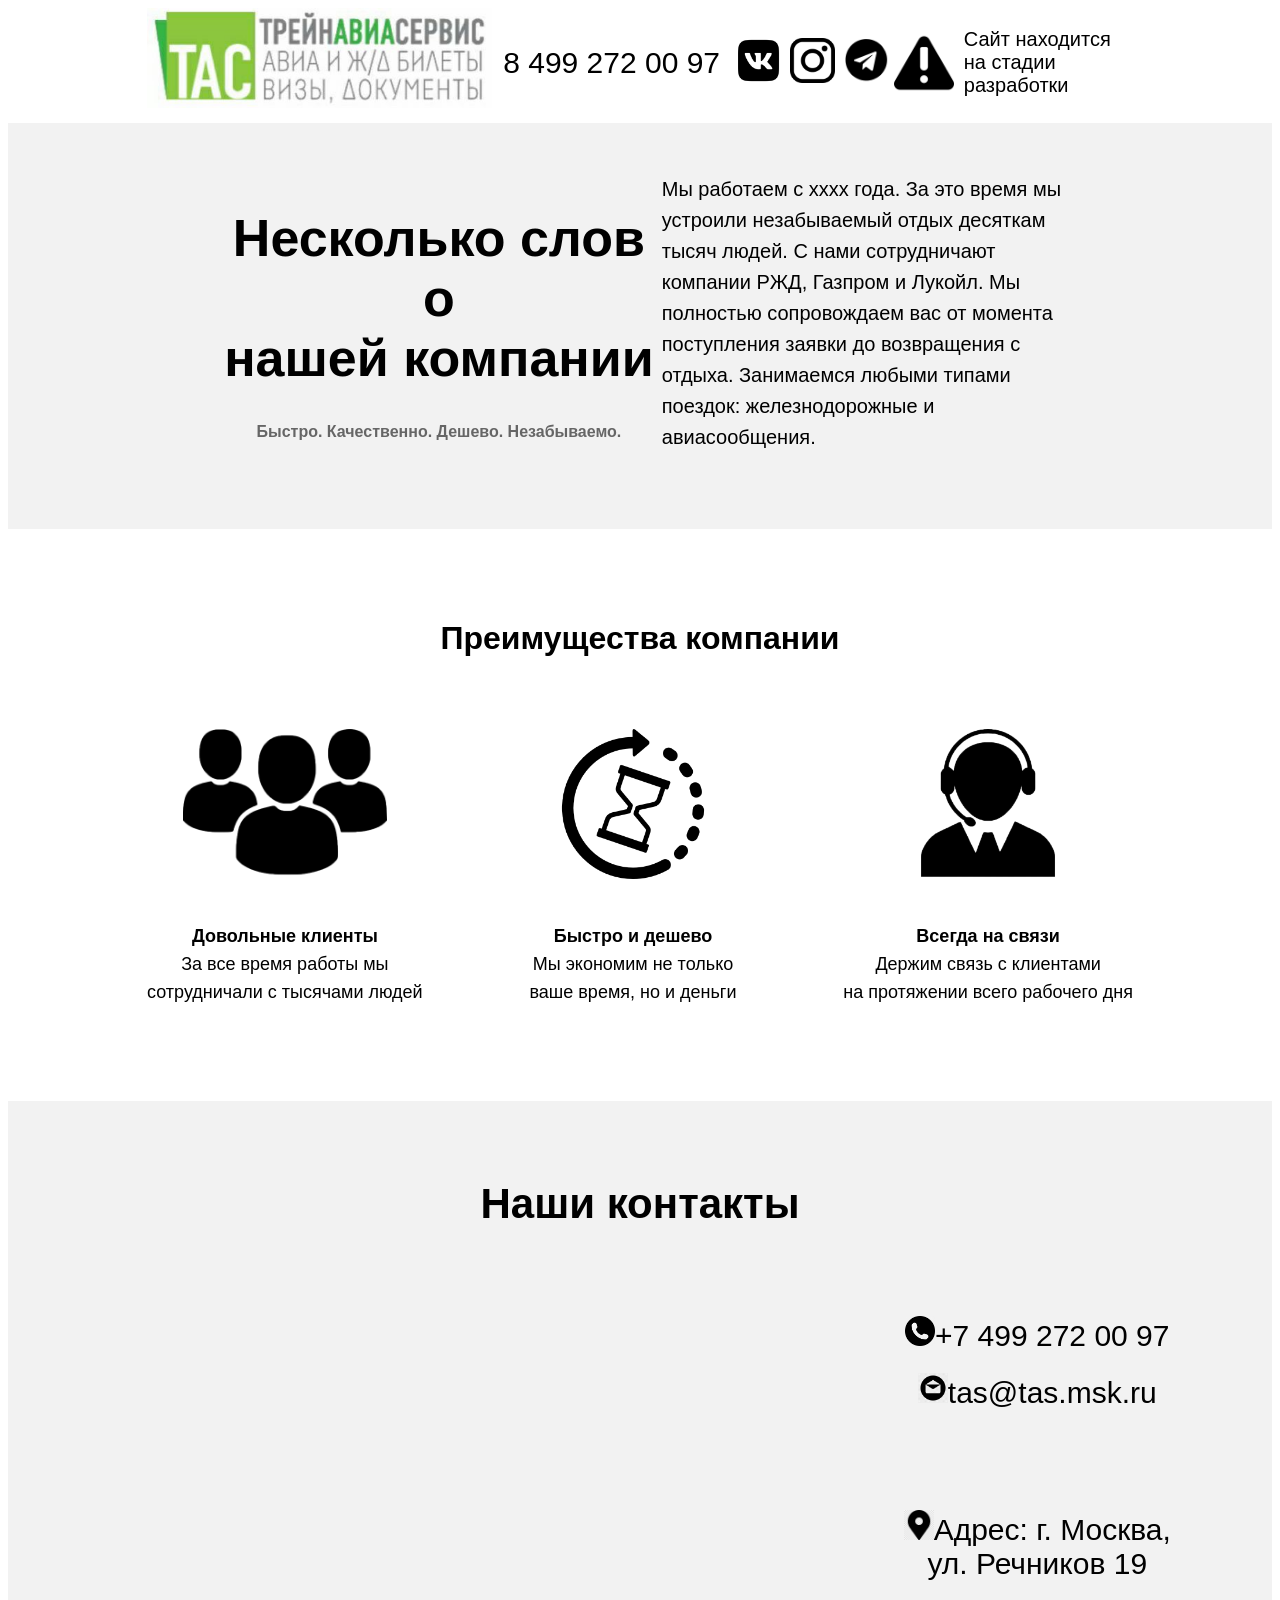
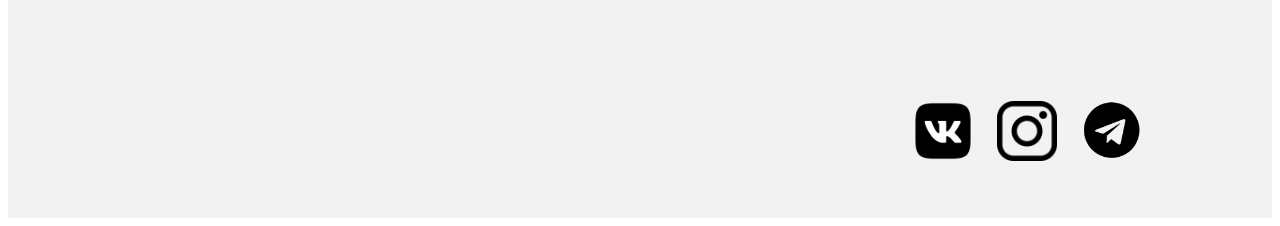
<file: index.html>
<!DOCTYPE html>
<html lang="ru">
<head>
  <meta charset="utf-8">
  <link rel="stylesheet" type="text/css" href="assets/css/style.css">
  <link rel="shortcup icon" href="assets/images/logo_icon.png" type="image/png">
  <title>ТрэйнАвиаСервис</title>
</head>
<body>

<header class="header">
  <div class="container">
    <div class="header__inner">

      <div class="header_logo">
        <a href="main.html"><img src="assets/images/logo.jpg" class="header_logo"></a>
      </div>
      
      <!-- Не понимаю как сделать номер по центру блока, в файле css прописал что нагуглил, но шота не работает. Для соц сетей и входа в личный кабинет тоже пробовал
        прописывать, результат отрицательный. Что нужно погуглить чтобы решить проблему? Видимо, у меня проблема с составлением запросов, поэтому не могу найти ответ -->
      <div class="phone_number">
        <a href="tel:+74992720097">8 499 272 00 97</a>
      </div>

      <div class="social_networks">
        <a href="#"><img src="assets/images/vk_ic.png"></a>
        <a href="#"><img src="assets/images/inst_ic.png"></a>
        <a href="#"><img src="assets/images/telegr_ic.png"></a>
      </div>

      <div class="personal_account">
        <!--<img src="assets/images/logout.png">
        <a href="#">Личный кабинет</a>-->
        <img src="assets/images/warn.png">
        <p>Сайт находится на стадии разработки</p>

      </div>

      <!-- <nav class="nav">
       В моем случае нужен nav? Пунктов меню как бы нет, но сюда можно запихать номер телефона, соц сети и личный кабинет. Нужно ли это?
      </nav> -->

    </div>
  </div>
</header>

<!--<div class="big_pic_container">
   Текст не по центру. Как я понимаю, проблема решится, если я узнаю ответ на вопрос выше (который с соц сетями и прочими блоками)?
  <div class="big_picture">
    <img src="assets/images/lol.jpg">
    <h1>Выбери место, дату и напиши нам <br> Мы организуем незабываемый отдых!</h1>
  </div>
</div> -->

<div class="cont_ab_us">
<div class="container">
  <div class="for_2_columns">
    <div class="about_us">
      <div class="some_words">
        <h1>Несколько слов о <br> нашей компании</h1>
      </div>

      <!-- Насколько я помню, <p> используется только для текста, для подобного "слогана" можно использовать <h2>? Я помню, что есть <span>. Что сюда лучше подойдет? -->
      <div class="tagline">
        <h2>Быстро. Качественно. Дешево. Незабываемо.</h2>
      </div>

      </div>
      <div class="text_about_us">
        <span>Мы работаем с xxxx года. За это время мы устроили незабываемый отдых десяткам тысяч людей. С нами сотрудничают компании РЖД, Газпром и Лукойл. Мы полностью сопровождаем
        вас от момента поступления заявки до возвращения с отдыха. Занимаемся любыми типами поездок: железнодорожные и авиасообщения.</span>
      </div>
  </div>
</div>
</div>
<!--
<div class="container_cost_calc">
  <div class="cost_calculation">
     margin-top отступает от верхнего блока "о нас", а мне нужно чтобы отступало от серого фона. Прописывал свойство в классе, который под комментарием
    <div class="name_our_services">
      <h1>Расчет стоимости</h1>
    </div>

    <div class="text_our_services">
      <span>Заполните все поля и мы подберем лучший вариант</span>
    </div>

    <div class="pricing_applications">
      <span>Тут как бэ будет поиск билетов, осталось разобраться как вообще сюда это добавить..</span>
    </div>
  </div>
</div>  

<div class="container_motivation_block">
  <div class="motivation_block">
    <div class="slogan_motivation_block">
      <h1>Не откладывай свой отдых</h1>
    </div>
-->

    <!-- 
    <div class="text_motivation_block">
      <span>Если ты не можешь найти время для отдыха,тебе <br> очень скоро придется найти время для лечения</span>
    </div>

 Кнопка и стрелочка наезжают на блок выше. Не могу понять почему. Как можно реализовать чтобы картинка стрелочки показывала на кнопку? Сделать кнопку больше,
      прижать ее к низу блока, а картинку оставить так?
    <div class="arrow_and_button">
      <div class="arrow_to_button">
        <img src="assets/images/arrow.jpg">
      </div>

      <div class="button_motivation_block">
        <a href="#">Отдохнуть</a>
      </div>
    </div>
  </div>
</div>
-->

<div class="container">
  <div class="company_advantages">
    <div class="title_company_advantages">
      <h1>Преимущества компании</h1>
    </div>

    <div class="list_of_advantages">
      <div class="advantage_1">
        <div class="image_of_advantage">
          <img src="assets/images/klients_ic.png">
        </div>

        <div class="advantage_text">
          <span><b>Довольные клиенты</b><br>За все время работы мы<br>сотрудничали с тысячами людей</span>
        </div>
      </div>

      <div class="advantage_2">
        <div class="image_of_advantage">
          <img src="assets/images/time.png">
        </div>
        
        <div class="advantage_text">
          <span><b>Быстро и дешево</b><br>Мы экономим не только <br>ваше время, но и деньги</span>
        </div>
      </div>

      <div class="advantage_3">
        <div class="image_of_advantage">
          <img src="assets/images/vsegda.png">
        </div>
        
        <div class="advantage_text">
          <span><b>Всегда на связи</b><br>Держим связь с клиентами<br>на протяжении всего рабочего дня</span>
        </div>
      </div>
    </div>
  </div>
</div>

<footer class="footer">
  <div class="contacts_container">
    <div class="contacts">
      <div class="contacts_title">
        <h1>Наши контакты</h1>
      </div>
      <div class="contacts_settings">
        <div class="contacts_map">
          <script type="text/javascript" charset="utf-8" async src="https://api-maps.yandex.ru/services/constructor/1.0/js/?um=constructor%3A264ce310cad720d1baa2d5f5794c30203eebdd143726ce971d991bd0851c4912&amp;width=583&amp;height=480&amp;lang=ru_RU&amp;scroll=true"></script>
        </div>

        <div class="contacts_info">
          <div class="phone_number_footer">
            <a href="tel:+74992720097"><img src="assets/images/phone.png">+7 499 272 00 97</a>
          </div>

          <div class="email_footer">
            <a href="mailto:tas@tas.msk.ru"><img src="assets/images/email.jpg">tas@tas.msk.ru</a>
          </div>

          <div class="adress_footer">
            <span><img src="assets/images/location.jpg">Адрес: г. Москва,<br>ул. Речников 19</span>
          </div>

          <div class="social_networks_footer">
            <a href="#"><img src="assets/images/vk_ic.png"></a>
            <a href="#"><img src="assets/images/inst_ic.png"></a>
            <a href="#"><img src="assets/images/telegr_ic.png"></a>
          </div>
        </div>
<!--
        <div class="feedback_form">
         <script src="https://yastatic.net/q/forms-frontend-ext/_/embed.js"></script><iframe src="https://forms.yandex.ru/u/5f54fbfcace4823106d515ce/?iframe=1" frameborder="0" name="ya-form-5f54fbfcace4823106d515ce" width="650"></iframe>

        Создаём форму и указываем её обработчик и метод
        <form action="http://mihailmaximov.ru/projects/mail/post.php" method="post" name="form">
          Поле ввода имени
          <input name="name" type="text" placeholder="Ваше имя" />
          <br>
          Поле ввода почты
          <input name="email" type="text" placeholder="Ваша почта" />
          <br>
          Поле ввода для темы сообщения
          <input name="phone" type="text" placeholder="Ваш телефон" />
          <br>
          Текстовое поле для самого сообщения
          <textarea cols="32" name="message" rows="5"> Текст сообщения
          </textarea>
          <br>
          <Кнопка с надписью «Отправить», которая запускает обработчик формы
          <input class="submit_button" type="submit" value="Оставить заявку" />
        </form>
         -->
      </div>

    </div>
  </div>
</footer>

</body>
</html>
</file>
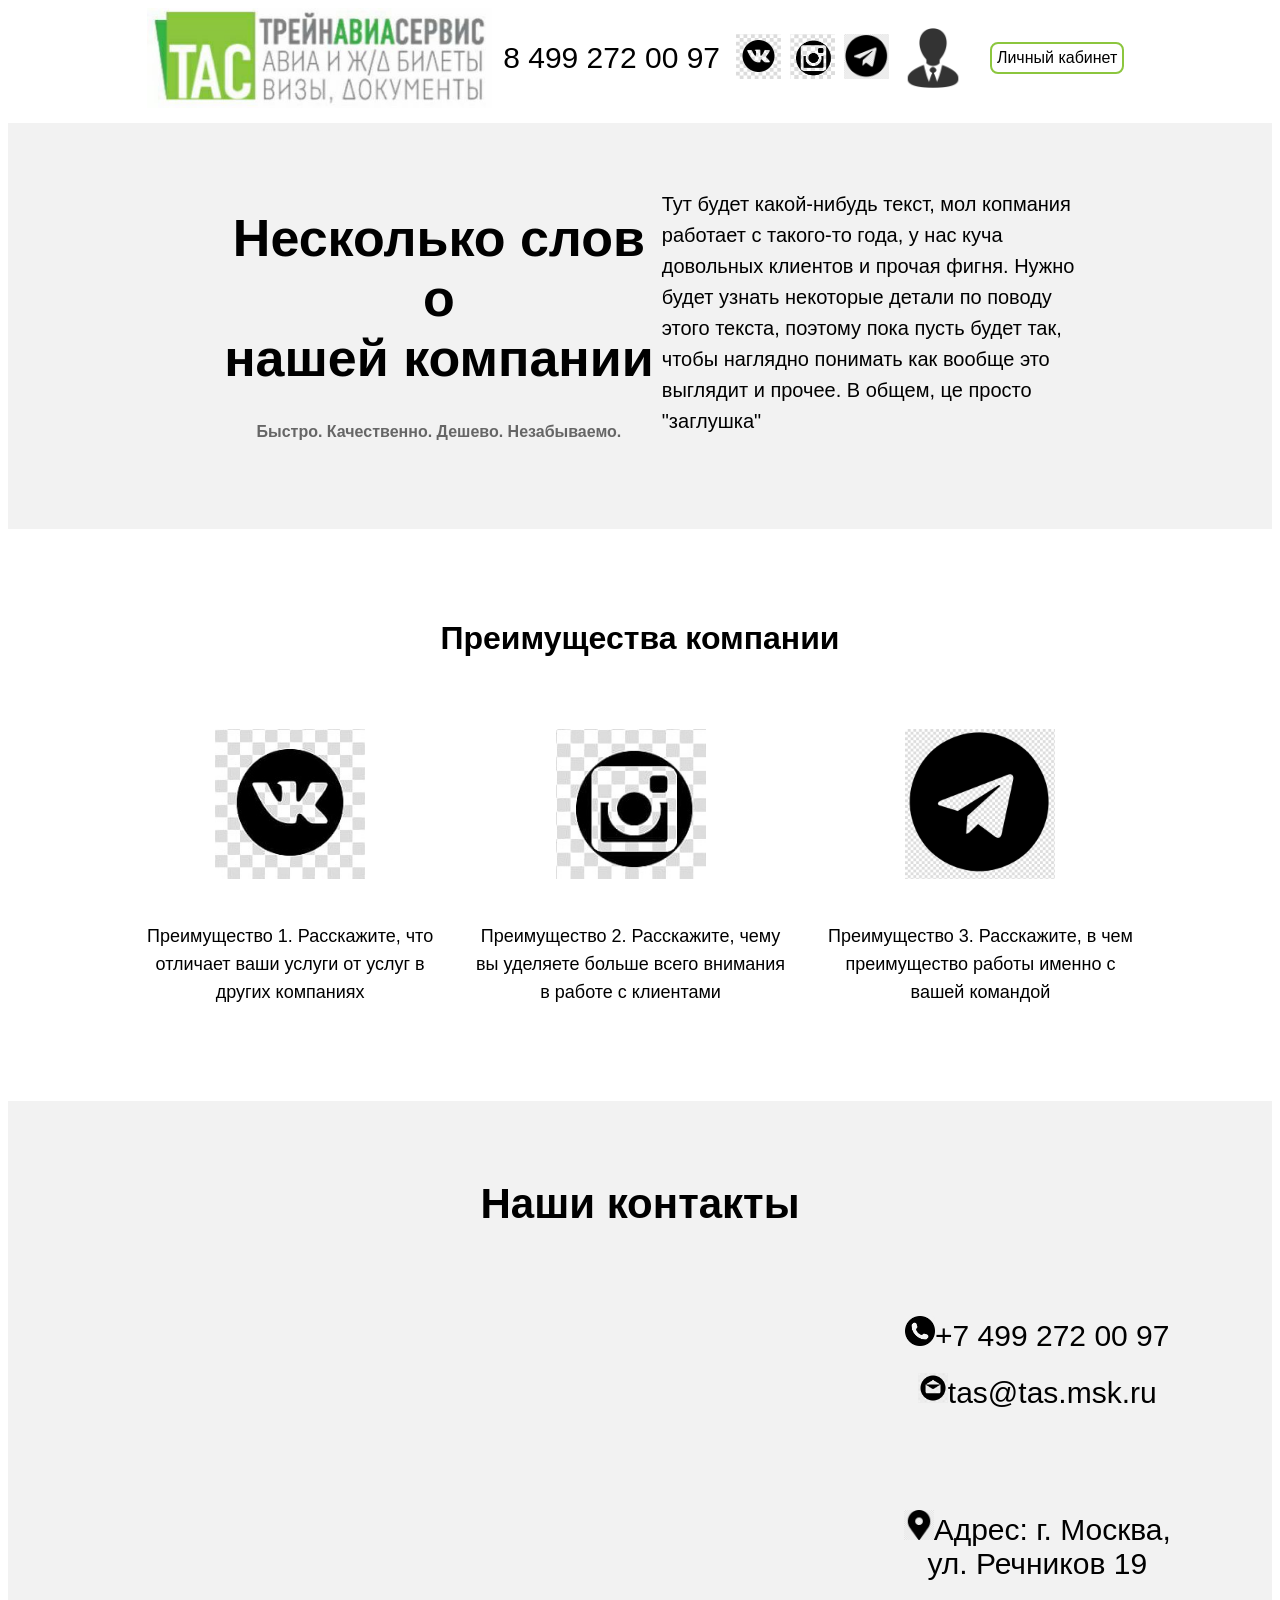
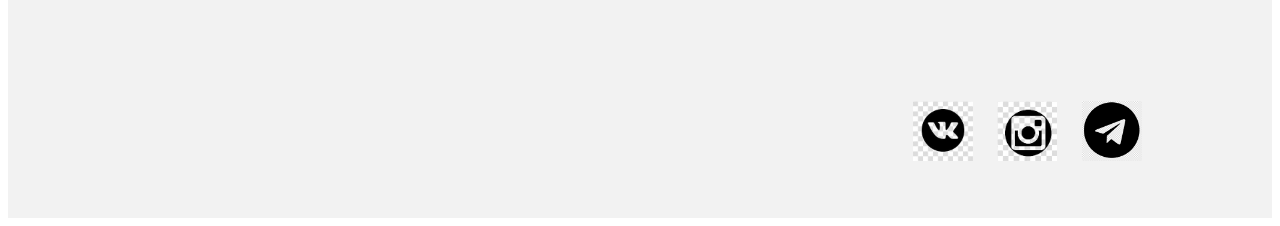
<file: main.html>
<!DOCTYPE html>
<html lang="ru">
<head>
  <meta charset="utf-8">
  <link rel="stylesheet" type="text/css" href="assets/css/style.css">
  <title>ТрейнАвиаСервис</title>
</head>
<body>

<header class="header">
  <div class="container">
    <div class="header__inner">

      <div class="header_logo">
        <a href="main.html"><img src="assets/images/logo.jpg" class="header_logo"></a>
      </div>
      
      <!-- Не понимаю как сделать номер по центру блока, в файле css прописал что нагуглил, но шота не работает. Для соц сетей и входа в личный кабинет тоже пробовал
        прописывать, результат отрицательный. Что нужно погуглить чтобы решить проблему? Видимо, у меня проблема с составлением запросов, поэтому не могу найти ответ -->
      <div class="phone_number">
        <a href="tel:+74992720097">8 499 272 00 97</a>
      </div>

      <div class="social_networks">
        <a href="#"><img src="assets/images/vk.jpg"></a>
        <a href="#"><img src="assets/images/inst.jpg"></a>
        <a href="#"><img src="assets/images/telegr.jpg"></a>
      </div>

      <div class="personal_account">
        <img src="assets/images/logout.png">
        <a href="#">Личный кабинет</a>
      </div>

      <!-- <nav class="nav">
       В моем случае нужен nav? Пунктов меню как бы нет, но сюда можно запихать номер телефона, соц сети и личный кабинет. Нужно ли это?
      </nav> -->

    </div>
  </div>
</header>

<!--<div class="big_pic_container">
   Текст не по центру. Как я понимаю, проблема решится, если я узнаю ответ на вопрос выше (который с соц сетями и прочими блоками)?
  <div class="big_picture">
    <img src="assets/images/lol.jpg">
    <h1>Выбери место, дату и напиши нам <br> Мы организуем незабываемый отдых!</h1>
  </div>
</div> -->

<div class="cont_ab_us">
<div class="container">
  <div class="for_2_columns">
    <div class="about_us">
      <div class="some_words">
        <h1>Несколько слов о <br> нашей компании</h1>
      </div>

      <!-- Насколько я помню, <p> используется только для текста, для подобного "слогана" можно использовать <h2>? Я помню, что есть <span>. Что сюда лучше подойдет? -->
      <div class="tagline">
        <h2>Быстро. Качественно. Дешево. Незабываемо.</h2>
      </div>

      </div>
      <div class="text_about_us">
        <span>Тут будет какой-нибудь текст, мол копмания работает с такого-то года, у нас куча довольных клиентов и прочая фигня. Нужно будет узнать некоторые детали по поводу этого текста, поэтому пока пусть будет так, чтобы наглядно понимать как вообще это выглядит и прочее. В общем, це просто "заглушка" </span>
      </div>
  </div>
</div>
</div>
<!--
<div class="container_cost_calc">
  <div class="cost_calculation">
     margin-top отступает от верхнего блока "о нас", а мне нужно чтобы отступало от серого фона. Прописывал свойство в классе, который под комментарием
    <div class="name_our_services">
      <h1>Расчет стоимости</h1>
    </div>

    <div class="text_our_services">
      <span>Заполните все поля и мы подберем лучший вариант</span>
    </div>

    <div class="pricing_applications">
      <span>Тут как бэ будет поиск билетов, осталось разобраться как вообще сюда это добавить..</span>
    </div>
  </div>
</div>  

<div class="container_motivation_block">
  <div class="motivation_block">
    <div class="slogan_motivation_block">
      <h1>Не откладывай свой отдых</h1>
    </div>
-->

    <!-- 
    <div class="text_motivation_block">
      <span>Если ты не можешь найти время для отдыха,тебе <br> очень скоро придется найти время для лечения</span>
    </div>

 Кнопка и стрелочка наезжают на блок выше. Не могу понять почему. Как можно реализовать чтобы картинка стрелочки показывала на кнопку? Сделать кнопку больше,
      прижать ее к низу блока, а картинку оставить так?
    <div class="arrow_and_button">
      <div class="arrow_to_button">
        <img src="assets/images/arrow.jpg">
      </div>

      <div class="button_motivation_block">
        <a href="#">Отдохнуть</a>
      </div>
    </div>
  </div>
</div>
-->

<div class="container">
  <div class="company_advantages">
    <div class="title_company_advantages">
      <h1>Преимущества компании</h1>
    </div>

    <div class="list_of_advantages">
      <div class="advantage_1">
        <div class="image_of_advantage">
          <img src="assets/images/vk.jpg">
        </div>

        <div class="advantage_text">
          <span>Преимущество 1. Расскажите, что <br> отличает ваши услуги от услуг в<br> других компаниях</span>
        </div>
      </div>

      <div class="advantage_2">
        <div class="image_of_advantage">
          <img src="assets/images/inst.jpg">
        </div>
        
        <div class="advantage_text">
          <span>Преимущество 2. Расскажите, чему <br> вы уделяете больше всего внимания <br> в работе с клиентами</span>
        </div>
      </div>

      <div class="advantage_3">
        <div class="image_of_advantage">
          <img src="assets/images/telegr.jpg">
        </div>
        
        <div class="advantage_text">
          <span>Преимущество 3. Расскажите, в чем <br> преимущество работы именно с <br> вашей командой</span>
        </div>
      </div>
    </div>
  </div>
</div>

<footer class="footer">
  <div class="contacts_container">
    <div class="contacts">
      <div class="contacts_title">
        <h1>Наши контакты</h1>
      </div>
      <div class="contacts_settings">
        <div class="contacts_map">
          <script type="text/javascript" charset="utf-8" async src="https://api-maps.yandex.ru/services/constructor/1.0/js/?um=constructor%3A264ce310cad720d1baa2d5f5794c30203eebdd143726ce971d991bd0851c4912&amp;width=583&amp;height=480&amp;lang=ru_RU&amp;scroll=true"></script>
        </div>

        <div class="contacts_info">
          <div class="phone_number_footer">
            <a href="tel:+74992720097"><img src="assets/images/phone.png">+7 499 272 00 97</a>
          </div>

          <div class="email_footer">
            <a href="mailto:tas@tas.msk.ru"><img src="assets/images/email.jpg">tas@tas.msk.ru</a>
          </div>

          <div class="adress_footer">
            <span><img src="assets/images/location.jpg">Адрес: г. Москва,<br>ул. Речников 19</span>
          </div>

          <div class="social_networks_footer">
            <a href="#"><img src="assets/images/vk.jpg"></a>
            <a href="#"><img src="assets/images/inst.jpg"></a>
            <a href="#"><img src="assets/images/telegr.jpg"></a>
          </div>
        </div>
<!--
        <div class="feedback_form">
         <script src="https://yastatic.net/q/forms-frontend-ext/_/embed.js"></script><iframe src="https://forms.yandex.ru/u/5f54fbfcace4823106d515ce/?iframe=1" frameborder="0" name="ya-form-5f54fbfcace4823106d515ce" width="650"></iframe>

        Создаём форму и указываем её обработчик и метод
        <form action="http://mihailmaximov.ru/projects/mail/post.php" method="post" name="form">
          Поле ввода имени
          <input name="name" type="text" placeholder="Ваше имя" />
          <br>
          Поле ввода почты
          <input name="email" type="text" placeholder="Ваша почта" />
          <br>
          Поле ввода для темы сообщения
          <input name="phone" type="text" placeholder="Ваш телефон" />
          <br>
          Текстовое поле для самого сообщения
          <textarea cols="32" name="message" rows="5"> Текст сообщения
          </textarea>
          <br>
          <Кнопка с надписью «Отправить», которая запускает обработчик формы
          <input class="submit_button" type="submit" value="Оставить заявку" />
        </form>
         -->
      </div>

    </div>
  </div>
</footer>

</body>
</html>
</file>
<file: assets/css/style.css>
body {
	font-family: 'Roboto',Arial,sans-serif;
}

/* Container */
.container {
	margin-right: 11%;
	margin-left: 11%;
	margin-bottom: 20px;
}
/* end Container */

/*Добавил для проверки*/
/* Header */
.header {
	width: 100%;
	height: 65px;
	top: 0;
	left: 0;
	right: 0;
	margin-bottom: 50px;
}

.header__inner {
	display: flex;
	justify-content: space-between;
}

.header_logo {
	width: 345px;
	height: 100px;
}

.phone_number {
	display: flex;
	justify-content: center;
	align-items: center;
	width: 250px;
}

.phone_number a {
	font-size: 30px;
	text-align: center;
	text-decoration: none;
	color: black;
}

.social_networks {
	display: flex;
	justify-content: space-around;
	align-items: center;
	width: 170px;
}

.social_networks img {
	height: 45px;
}

.personal_account {
	display: flex;
	justify-content: space-around;
	align-items: center;
	width: 250px;
}

.personal_account a {
	color: #000000;
	-webkit-border-radius: 8px;
	text-decoration: none;
	border: 2px solid #8cc63e;
    padding: 5px;
}

.personal_account img {
	height: 60px;
	padding-right: 10px;
}

.personal_account p {
	font-size: 20px;
}
/* end Header */


/* Nav */
/* .nav {
	
} */


/* Big picture with text */
.big_pic_container {
	margin-left: 11%;
	width: 78%;
}

.big_picture {
	width: 100%;
	height: 100%;
	margin-bottom: 15px;
}

.big_picture img {
	width: 100%
}

.big_picture h1 {
	width: 78%;
	color: red;
	font-size: 52px;
	position: absolute;
	top: 45%;  /* Отцентрировать кусок говны */
	display: flex;
	justify-content: center;
	text-align: center;
	
}
/* end Big picture with text */


/* About us */
.for_2_columns {
	display: flex;
	justify-content: space-between;
	text-align: center;
	margin-right: 5%;
	margin-left: 7%;
	padding-top: 50px;
	padding-bottom: 75px;
}

.cont_ab_us {
	background-color: #f2f2f2;
}

.some_words h1 {
	font-size: 52px;
}

.tagline h2 {
	font-size: 16px;
	color: #666;
}

.text_about_us {
	width: 50%;
	margin: auto;
	text-align: left;
	font-size: 20px;
	line-height: 1.55;
}
/* end About us */


/* Cost calculation */
.container_cost_calc {
	width: 100%;
	background-color: #f2f2f2;
	text-align: center;
	/* margin: 0px; */
	/* Хочу убрать белую полосу под серым фоном, но через margin не получается. Думал, что проблема в margin-bottom в container, но нет, через код элемента не могу понять
	к какому блоку относится эта полоса. Вокруг этох блоков 0 margin */
	padding-top: 75px;
	padding-bottom: 75px;
}

.cost_calculation {
	margin-right: 11%;
	margin-left: 11%;
}

.name_our_services h1 {
	font-size: 46px;
	padding-bottom: 10px; 
}

.text_our_services {
	padding-bottom: 100px;
}

.text_our_services span {
	font-size: 24px;
    line-height: 1.50;
    
}
/* end Cost calculation */


/* Motivation block */
.container_motivation_block {
	width: 100%;
	background-color: #8cc63e;
	text-align: center;
	padding-top: 75px;
	padding-bottom: 75px;
}

.motivation_block {
	margin-right: 11%;
	margin-left: 11%;
	color: white;
}

.arrow_and_button {
	display: flex;
	justify-content: center;
}

.arrow_to_button img {
	height: 100px;
}

.button_motivation_block a {
	color: white;
	-webkit-border-radius: 8px;
	text-decoration: none;
	border: 2px solid #8cc63e;
    padding: 5px;
    background-color: #8cc63e;
}
/* end Motivation block */


/* Company_advantages */
.company_advantages {
	text-align: center;
	padding-top: 50px;
	padding-bottom: 75px;
}

.title_company_advantages {
	padding-bottom: 50px;
}

.list_of_advantages {
	display: flex;
	justify-content: space-between;
}

.image_of_advantage {
	padding-bottom: 40px;
}

.image_of_advantage img {
	height: 150px;
}

.advantage_text {
	font-size: 18px;
    line-height: 1.55;
}
/* end Company_advantages */


/* Contacts */
.contacts_container {
	width: 100%;
	background-color: #f2f2f2;
	text-align: center;
	padding-top: 50px;
	padding-bottom: 50px;
}

.contacts {
	margin-right: 8%;
	margin-left: 8%;
}

.contacts_title h1 {
	font-size: 42px;
	padding-bottom: 40px;
}

.contacts_settings {
	display: flex;
	justify-content: space-between;
}

.contacts_info {
	display: flex;
	flex-direction: column;
	/*justify-content: space-between;*/
}

.contacts_info span {
	font-size: 30px;
	text-decoration: none;
	color: black;	
}

.contacts_info a {
	font-size: 30px;
	text-decoration: none;
	color: black;
}

.contacts_info img {
	height: 30px;
}

.phone_number_footer {
	padding-top: 20px;
	padding-bottom: 20px;
}

.email_footer {
	padding-bottom: 100px;
}

.adress_footer {
	padding-bottom: 120px;
}

.social_networks_footer img {
	height: 60px;
	padding-right: 20px;
}

.feedback_form {
	padding-top: 50px;
}

input { 
	display: inline-block; 
	margin: 10px; 
	border: 1px solid black; 
	padding: 10px 20px; 
	font-family: Verdana, Arial, sans-serif; 
	font-size: 16px; 
	-webkit-border-radius: 8px;
} 

textarea { 
	display: inline-block; 
	margin: 10px; 
	border: 1px solid black; 
	padding: 10px 5px; 
	font-family: Verdana, Arial, sans-serif; 
	font-size: 16px; 
	-webkit-border-radius: 8px;
}

.submit_button {
	border: 2px solid black; 
	background-color: #8cc63e;
	-webkit-border-radius: 8px;
}
/* end Contacts */
</file>
